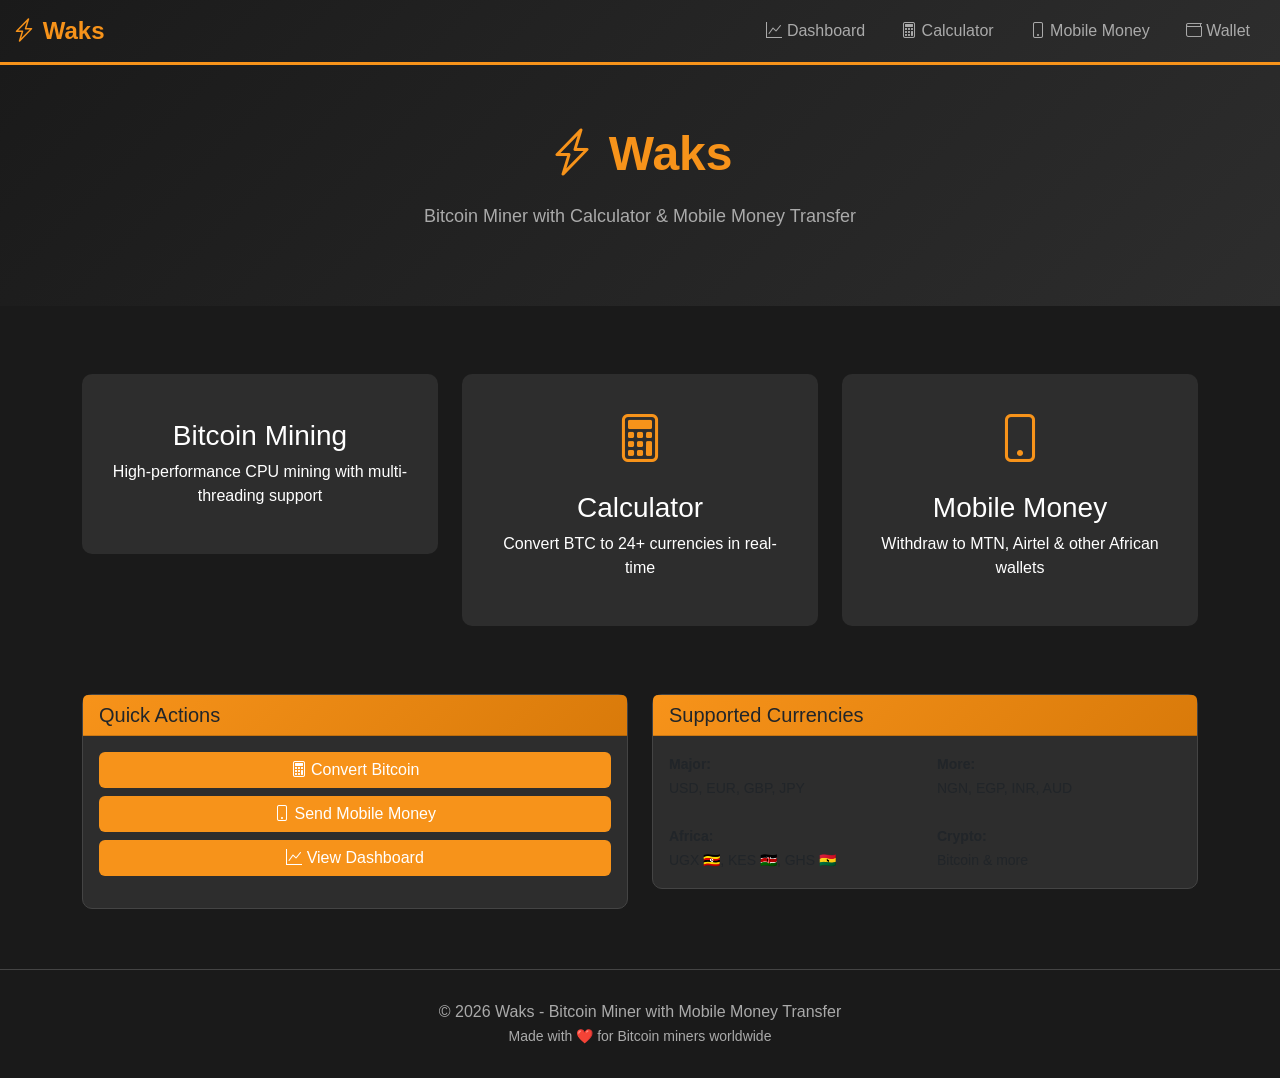
<file: web/templates/index.html>
<!DOCTYPE html>
<html lang="en">
<head>
    <meta charset="UTF-8">
    <meta name="viewport" content="width=device-width, initial-scale=1.0">
    <title>Waks - Bitcoin Miner with Mobile Money</title>
    <link href="https://cdn.jsdelivr.net/npm/bootstrap@5.3.0/dist/css/bootstrap.min.css" rel="stylesheet">
    <link href="https://cdn.jsdelivr.net/npm/bootstrap-icons@1.11.0/font/bootstrap-icons.css" rel="stylesheet">
    <style>
        :root {
            --primary: #f7931a;
            --dark: #1a1a1a;
            --light: #f5f5f5;
        }
        
        body {
            background: var(--dark);
            color: #fff;
            font-family: 'Segoe UI', Tahoma, Geneva, Verdana, sans-serif;
        }
        
        .navbar {
            background: linear-gradient(135deg, var(--dark) 0%, #2d2d2d 100%);
            border-bottom: 3px solid var(--primary);
        }
        
        .navbar-brand {
            font-size: 24px;
            font-weight: bold;
            color: var(--primary) !important;
        }
        
        .nav-link {
            color: #aaa !important;
            margin: 0 10px;
            transition: all 0.3s;
        }
        
        .nav-link:hover, .nav-link.active {
            color: var(--primary) !important;
        }
        
        .card {
            background: #2d2d2d;
            border: 1px solid #444;
            border-radius: 10px;
        }
        
        .card-header {
            background: linear-gradient(135deg, var(--primary) 0%, #d97a0a 100%);
            border-radius: 10px 10px 0 0;
        }
        
        .btn-primary {
            background: var(--primary);
            border: none;
        }
        
        .btn-primary:hover {
            background: #d97a0a;
        }
        
        .stat-card {
            background: linear-gradient(135deg, #2d2d2d 0%, #1a1a1a 100%);
            border-left: 4px solid var(--primary);
            padding: 20px;
            border-radius: 8px;
            margin-bottom: 20px;
        }
        
        .stat-value {
            font-size: 28px;
            font-weight: bold;
            color: var(--primary);
        }
        
        .stat-label {
            color: #aaa;
            font-size: 14px;
        }
        
        .form-control {
            background: #1a1a1a;
            border: 1px solid #444;
            color: #fff;
        }
        
        .form-control:focus {
            background: #1a1a1a;
            border-color: var(--primary);
            color: #fff;
            box-shadow: 0 0 0 0.2rem rgba(247, 147, 26, 0.25);
        }
        
        .hero {
            background: linear-gradient(135deg, var(--dark) 0%, #2d2d2d 100%);
            padding: 60px 20px;
            text-align: center;
        }
        
        .hero h1 {
            font-size: 48px;
            font-weight: bold;
            color: var(--primary);
            margin-bottom: 20px;
        }
        
        .feature {
            text-align: center;
            padding: 30px;
            border-radius: 10px;
            background: #2d2d2d;
            margin: 20px 0;
        }
        
        .feature-icon {
            font-size: 48px;
            color: var(--primary);
            margin-bottom: 15px;
        }
        
        .table {
            color: #fff;
        }
        
        .table thead {
            border-bottom: 2px solid var(--primary);
        }
        
        .badge {
            font-size: 12px;
            padding: 5px 10px;
        }
        
        .badge-success {
            background: #28a745;
        }
        
        .badge-pending {
            background: var(--primary);
        }
        
        .badge-error {
            background: #dc3545;
        }
    </style>
</head>
<body>
    <nav class="navbar navbar-expand-lg navbar-dark sticky-top">
        <div class="container-fluid">
            <a class="navbar-brand" href="/">
                <i class="bi bi-lightning-charge"></i> Waks
            </a>
            <button class="navbar-toggler" type="button" data-bs-toggle="collapse" data-bs-target="#navbarNav">
                <span class="navbar-toggler-icon"></span>
            </button>
            <div class="collapse navbar-collapse" id="navbarNav">
                <ul class="navbar-nav ms-auto">
                    <li class="nav-item">
                        <a class="nav-link" href="/dashboard">
                            <i class="bi bi-graph-up"></i> Dashboard
                        </a>
                    </li>
                    <li class="nav-item">
                        <a class="nav-link" href="/calculator">
                            <i class="bi bi-calculator"></i> Calculator
                        </a>
                    </li>
                    <li class="nav-item">
                        <a class="nav-link" href="/mobile-money">
                            <i class="bi bi-phone"></i> Mobile Money
                        </a>
                    </li>
                    <li class="nav-item">
                        <a class="nav-link" href="/wallet">
                            <i class="bi bi-wallet"></i> Wallet
                        </a>
                    </li>
                </ul>
            </div>
        </div>
    </nav>

    <div class="hero">
        <div class="container">
            <h1><i class="bi bi-lightning-charge"></i> Waks</h1>
            <p style="font-size: 18px; color: #aaa;">Bitcoin Miner with Calculator & Mobile Money Transfer</p>
        </div>
    </div>

    <div class="container mt-5 mb-5">
        <div class="row">
            <div class="col-md-4">
                <div class="feature">
                    <div class="feature-icon">
                        <i class="bi bi-pickaxe"></i>
                    </div>
                    <h3>Bitcoin Mining</h3>
                    <p>High-performance CPU mining with multi-threading support</p>
                </div>
            </div>
            <div class="col-md-4">
                <div class="feature">
                    <div class="feature-icon">
                        <i class="bi bi-calculator"></i>
                    </div>
                    <h3>Calculator</h3>
                    <p>Convert BTC to 24+ currencies in real-time</p>
                </div>
            </div>
            <div class="col-md-4">
                <div class="feature">
                    <div class="feature-icon">
                        <i class="bi bi-phone"></i>
                    </div>
                    <h3>Mobile Money</h3>
                    <p>Withdraw to MTN, Airtel & other African wallets</p>
                </div>
            </div>
        </div>
    </div>

    <div class="container mt-5 mb-5">
        <div class="row">
            <div class="col-md-6">
                <div class="card">
                    <div class="card-header">
                        <h5 class="mb-0">Quick Actions</h5>
                    </div>
                    <div class="card-body">
                        <div class="mb-3">
                            <a href="/calculator" class="btn btn-primary w-100 mb-2">
                                <i class="bi bi-calculator"></i> Convert Bitcoin
                            </a>
                            <a href="/mobile-money" class="btn btn-primary w-100 mb-2">
                                <i class="bi bi-phone"></i> Send Mobile Money
                            </a>
                            <a href="/dashboard" class="btn btn-primary w-100">
                                <i class="bi bi-graph-up"></i> View Dashboard
                            </a>
                        </div>
                    </div>
                </div>
            </div>
            <div class="col-md-6">
                <div class="card">
                    <div class="card-header">
                        <h5 class="mb-0">Supported Currencies</h5>
                    </div>
                    <div class="card-body">
                        <div class="row">
                            <div class="col-6">
                                <small>
                                    <strong>Major:</strong><br>
                                    USD, EUR, GBP, JPY<br><br>
                                    <strong>Africa:</strong><br>
                                    UGX 🇺🇬, KES 🇰🇪, GHS 🇬🇭
                                </small>
                            </div>
                            <div class="col-6">
                                <small>
                                    <strong>More:</strong><br>
                                    NGN, EGP, INR, AUD<br><br>
                                    <strong>Crypto:</strong><br>
                                    Bitcoin & more
                                </small>
                            </div>
                        </div>
                    </div>
                </div>
            </div>
        </div>
    </div>

    <footer style="background: #1a1a1a; border-top: 1px solid #444; padding: 30px 0; margin-top: 60px;">
        <div class="container text-center">
            <p style="color: #aaa; margin-bottom: 0;">
                &copy; 2026 Waks - Bitcoin Miner with Mobile Money Transfer
                <br>
                <small>Made with ❤️ for Bitcoin miners worldwide</small>
            </p>
        </div>
    </footer>

    <script src="https://cdn.jsdelivr.net/npm/bootstrap@5.3.0/dist/js/bootstrap.bundle.min.js"></script>
</body>
</html>
</file>
